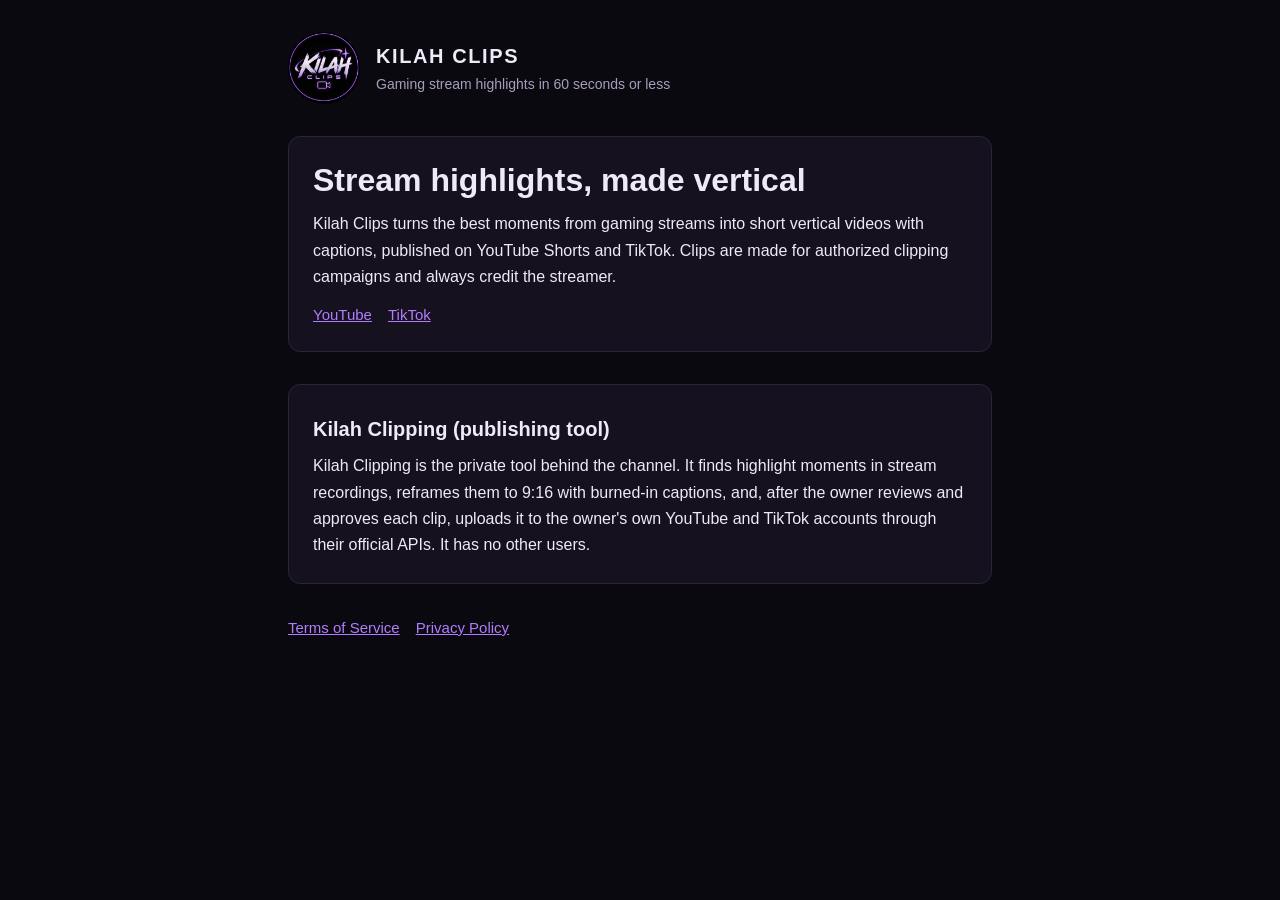
<file: index.html>
<!doctype html>
<html lang="en">
<head>
<meta charset="utf-8">
<meta name="viewport" content="width=device-width, initial-scale=1">
<title>Kilah Clips</title>
<meta name="description" content="Kilah Clips: short vertical highlights from gaming streams on YouTube Shorts and TikTok.">
<link rel="icon" href="logo_256.png">
<link rel="stylesheet" href="style.css">
</head>
<body>
<div class="wrap">
  <header>
    <img src="logo_256.png" alt="Kilah Clips logo">
    <div>
      <div class="brand">Kilah Clips</div>
      <div class="tag">Gaming stream highlights in 60 seconds or less</div>
    </div>
  </header>

  <section>
    <h1>Stream highlights, made vertical</h1>
    <p>Kilah Clips turns the best moments from gaming streams into short vertical videos with captions, published on YouTube Shorts and TikTok. Clips are made for authorized clipping campaigns and always credit the streamer.</p>
    <nav>
      <a href="https://www.youtube.com/channel/UCLzzHjdOmGtV1SV4gbsn6Sw">YouTube</a>
      <a href="https://www.tiktok.com/@kilah036">TikTok</a>
    </nav>
  </section>

  <section>
    <h2>Kilah Clipping (publishing tool)</h2>
    <p>Kilah Clipping is the private tool behind the channel. It finds highlight moments in stream recordings, reframes them to 9:16 with burned-in captions, and, after the owner reviews and approves each clip, uploads it to the owner's own YouTube and TikTok accounts through their official APIs. It has no other users.</p>
  </section>

  <footer>
    <nav>
      <a href="terms.html">Terms of Service</a>
      <a href="privacy.html">Privacy Policy</a>
    </nav>
  </footer>
</div>
</body>
</html>
</file>
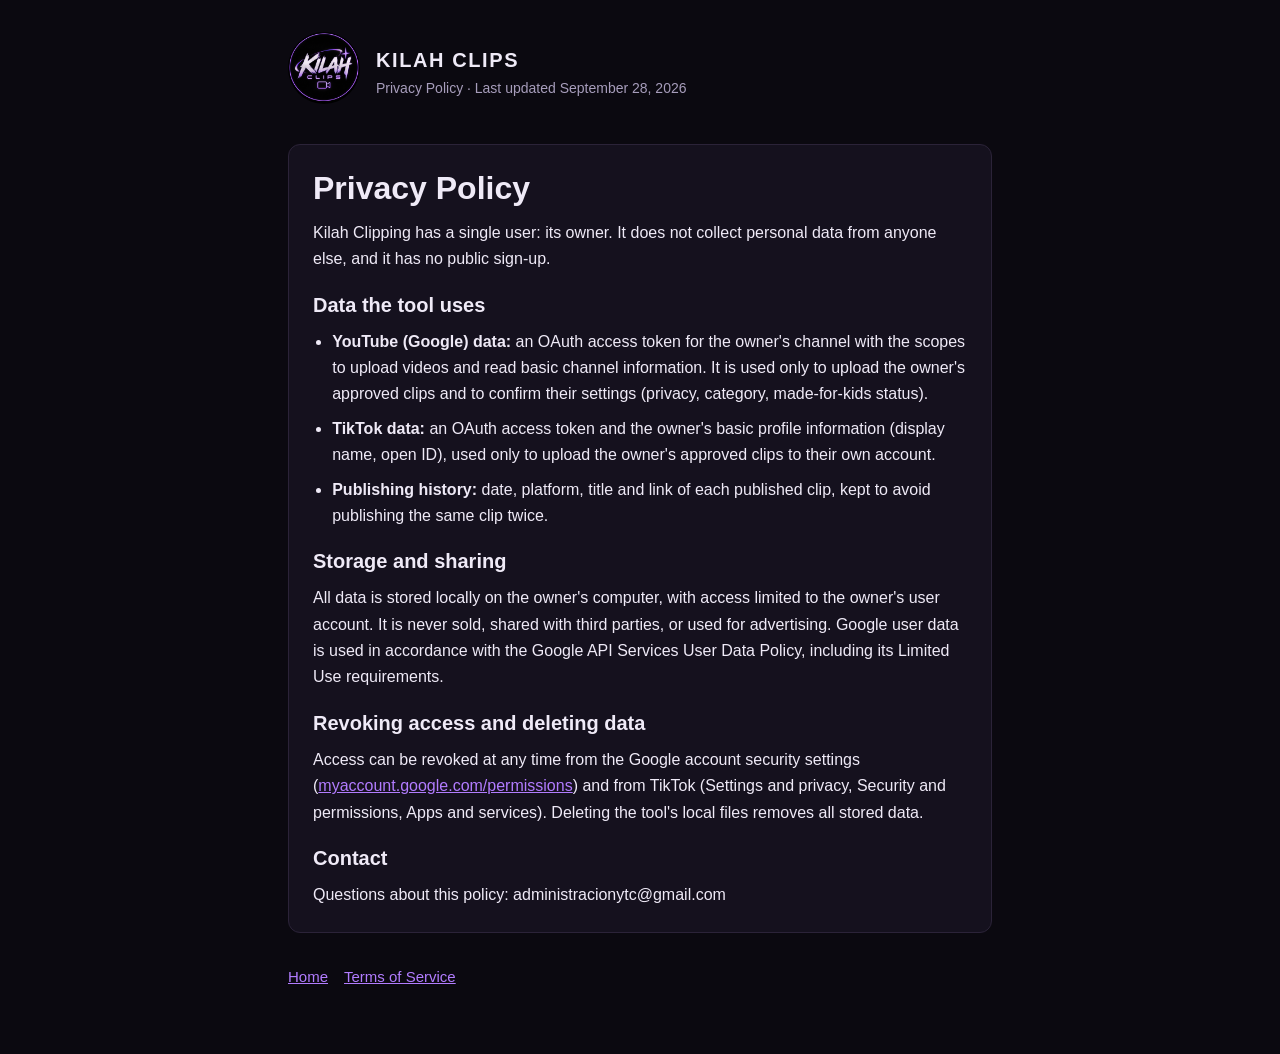
<file: privacy.html>
<!doctype html>
<html lang="en">
<head>
<meta charset="utf-8">
<meta name="viewport" content="width=device-width, initial-scale=1">
<title>Privacy Policy · Kilah Clips</title>
<link rel="icon" href="logo_256.png">
<link rel="stylesheet" href="style.css">
</head>
<body>
<div class="wrap">
  <header>
    <a href="index.html"><img src="logo_256.png" alt="Kilah Clips logo"></a>
    <div><div class="brand">Kilah Clips</div><div class="tag">Privacy Policy · Last updated September 28, 2026</div></div>
  </header>

  <section>
    <h1>Privacy Policy</h1>
    <p>Kilah Clipping has a single user: its owner. It does not collect personal data from anyone else, and it has no public sign-up.</p>

    <h2>Data the tool uses</h2>
    <ul>
      <li><strong>YouTube (Google) data:</strong> an OAuth access token for the owner's channel with the scopes to upload videos and read basic channel information. It is used only to upload the owner's approved clips and to confirm their settings (privacy, category, made-for-kids status).</li>
      <li><strong>TikTok data:</strong> an OAuth access token and the owner's basic profile information (display name, open ID), used only to upload the owner's approved clips to their own account.</li>
      <li><strong>Publishing history:</strong> date, platform, title and link of each published clip, kept to avoid publishing the same clip twice.</li>
    </ul>

    <h2>Storage and sharing</h2>
    <p>All data is stored locally on the owner's computer, with access limited to the owner's user account. It is never sold, shared with third parties, or used for advertising. Google user data is used in accordance with the Google API Services User Data Policy, including its Limited Use requirements.</p>

    <h2>Revoking access and deleting data</h2>
    <p>Access can be revoked at any time from the Google account security settings (<a href="https://myaccount.google.com/permissions">myaccount.google.com/permissions</a>) and from TikTok (Settings and privacy, Security and permissions, Apps and services). Deleting the tool's local files removes all stored data.</p>

    <h2>Contact</h2>
    <p>Questions about this policy: administracionytc@gmail.com</p>
  </section>

  <footer><nav><a href="index.html">Home</a><a href="terms.html">Terms of Service</a></nav></footer>
</div>
</body>
</html>
</file>
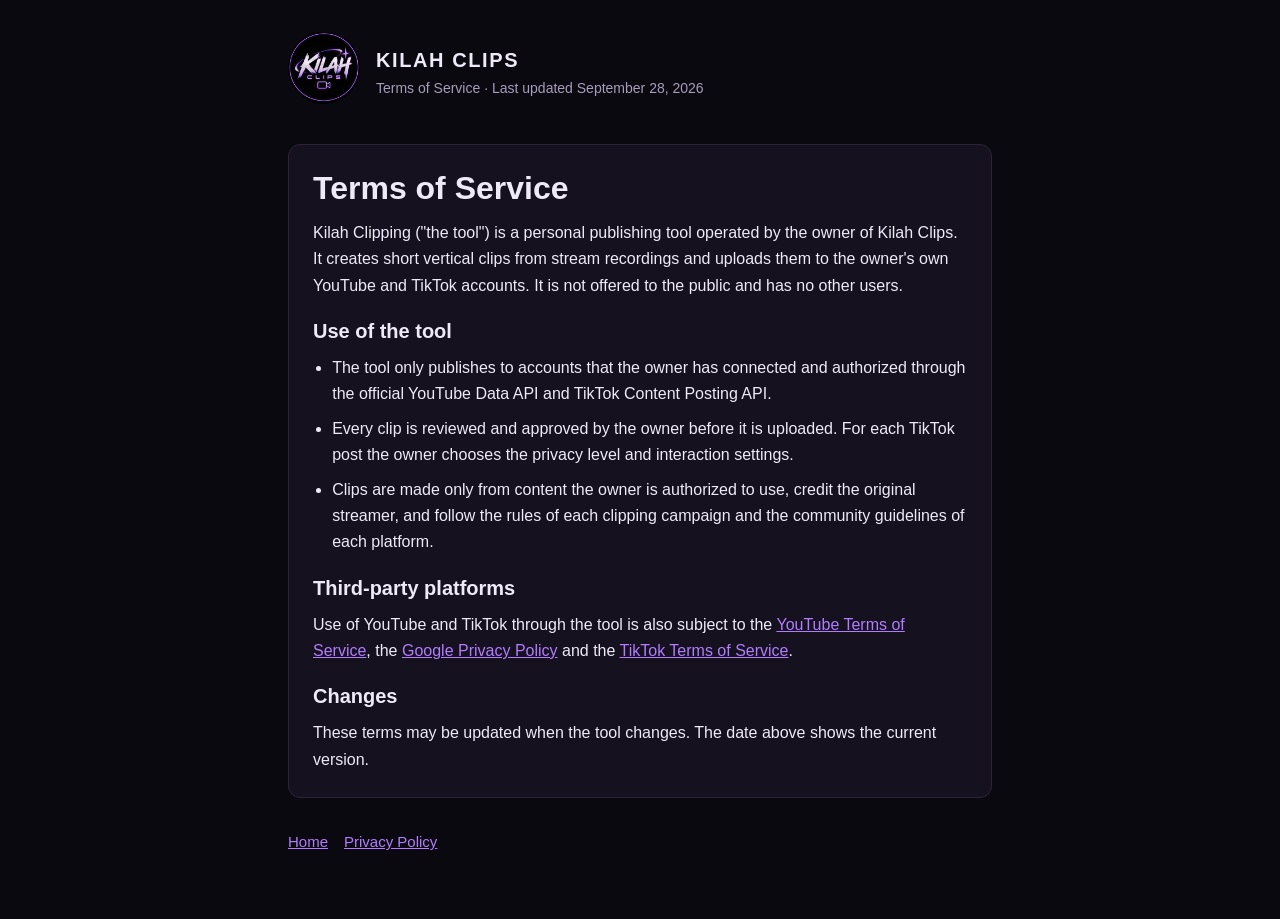
<file: terms.html>
<!doctype html>
<html lang="en">
<head>
<meta charset="utf-8">
<meta name="viewport" content="width=device-width, initial-scale=1">
<title>Terms of Service · Kilah Clips</title>
<link rel="icon" href="logo_256.png">
<link rel="stylesheet" href="style.css">
</head>
<body>
<div class="wrap">
  <header>
    <a href="index.html"><img src="logo_256.png" alt="Kilah Clips logo"></a>
    <div><div class="brand">Kilah Clips</div><div class="tag">Terms of Service · Last updated September 28, 2026</div></div>
  </header>

  <section>
    <h1>Terms of Service</h1>
    <p>Kilah Clipping ("the tool") is a personal publishing tool operated by the owner of Kilah Clips. It creates short vertical clips from stream recordings and uploads them to the owner's own YouTube and TikTok accounts. It is not offered to the public and has no other users.</p>

    <h2>Use of the tool</h2>
    <ul>
      <li>The tool only publishes to accounts that the owner has connected and authorized through the official YouTube Data API and TikTok Content Posting API.</li>
      <li>Every clip is reviewed and approved by the owner before it is uploaded. For each TikTok post the owner chooses the privacy level and interaction settings.</li>
      <li>Clips are made only from content the owner is authorized to use, credit the original streamer, and follow the rules of each clipping campaign and the community guidelines of each platform.</li>
    </ul>

    <h2>Third-party platforms</h2>
    <p>Use of YouTube and TikTok through the tool is also subject to the <a href="https://www.youtube.com/t/terms">YouTube Terms of Service</a>, the <a href="https://policies.google.com/privacy">Google Privacy Policy</a> and the <a href="https://www.tiktok.com/legal/terms-of-service">TikTok Terms of Service</a>.</p>

    <h2>Changes</h2>
    <p>These terms may be updated when the tool changes. The date above shows the current version.</p>
  </section>

  <footer><nav><a href="index.html">Home</a><a href="privacy.html">Privacy Policy</a></nav></footer>
</div>
</body>
</html>
</file>
<file: style.css>
:root {
  --bg: #0b0910;
  --panel: #15111e;
  --ink: #efeaf7;
  --muted: #a79dbb;
  --line: #2b2338;
  --accent: #b27cff;
}
* { box-sizing: border-box; }
body {
  margin: 0;
  background: var(--bg);
  color: var(--ink);
  font: 16px/1.65 "Inter", -apple-system, "Segoe UI", Helvetica, Arial, sans-serif;
  padding-inline: 16px;
  padding-block: 32px 64px;
}
.wrap { max-width: 44rem; margin: 0 auto; display: grid; gap: 32px; }
header { display: flex; align-items: center; gap: 16px; }
header img { width: 72px; height: 72px; border-radius: 50%; }
header a { color: inherit; text-decoration: none; }
.brand { font-weight: 800; letter-spacing: .08em; text-transform: uppercase; font-size: 20px; }
.tag { color: var(--muted); font-size: 14px; }
h1, h2 { line-height: 1.2; margin: 0; text-wrap: balance; }
h1 { font-size: 2rem; }
h2 { font-size: 1.25rem; margin-top: 8px; }
p, li { margin: 0; }
section { background: var(--panel); border: 1px solid var(--line); border-radius: 12px; padding: 24px; display: grid; gap: 12px; }
ul { margin: 0; padding-left: 1.2rem; display: grid; gap: 8px; }
a { color: var(--accent); }
nav { display: flex; flex-wrap: wrap; gap: 16px; font-size: 15px; }
footer { color: var(--muted); font-size: 13px; }
</file>
